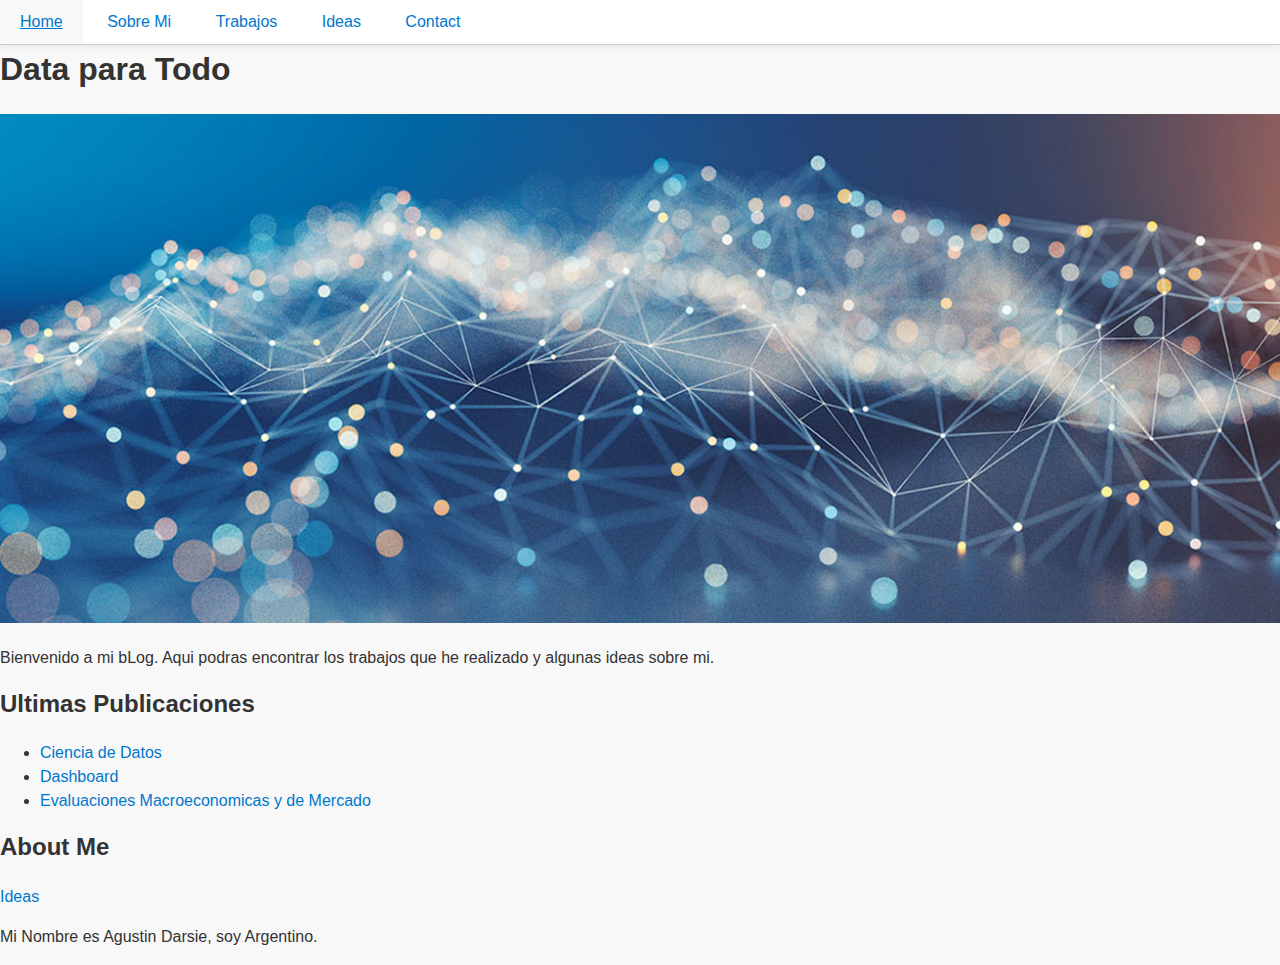
<file: index.html>
<!DOCTYPE html>

<html>
  <head>
    <title>My Data Science Template</title>
    <link rel="stylesheet" type="text/css" href="styles.css">
  </head>
  <body>

    <title>Data Para Todos</title>
  </head>
  <body>
    <nav>
      <ul>
        <li><a href="index.html">Home</a></li>
        <li><a href="quienes-somos.html">Sobre Mi</a></li>
        <li><a href="mis-trabajos.html">Trabajos</a></li>
        <li><a href="about.html">Ideas</a></li>
        <li><a href="contact.html">Contact</a></li>

      </ul>
    </nav>
    <h1>Data para Todo</h1>
    <img src="datascience-hero.jpg" alt="datascience-hero.jpg">
    <p>Bienvenido a mi bLog. Aqui podras encontrar los trabajos que he realizado y algunas ideas sobre mi.</p>
    <h2>Ultimas Publicaciones</h2>
    <ul>
      <li><a href="#">Ciencia de Datos</a></li>
      <li><a href="#">Dashboard</a></li>
      <li><a href="#">Evaluaciones Macroeconomicas y de Mercado</a></li>
    </ul>
    <h2>About Me</h2>
    <li><a href="about.html">Ideas</a></li>
    <p>Mi Nombre es Agustin Darsie, soy Argentino.</p>
  </body>
</html>
</file>
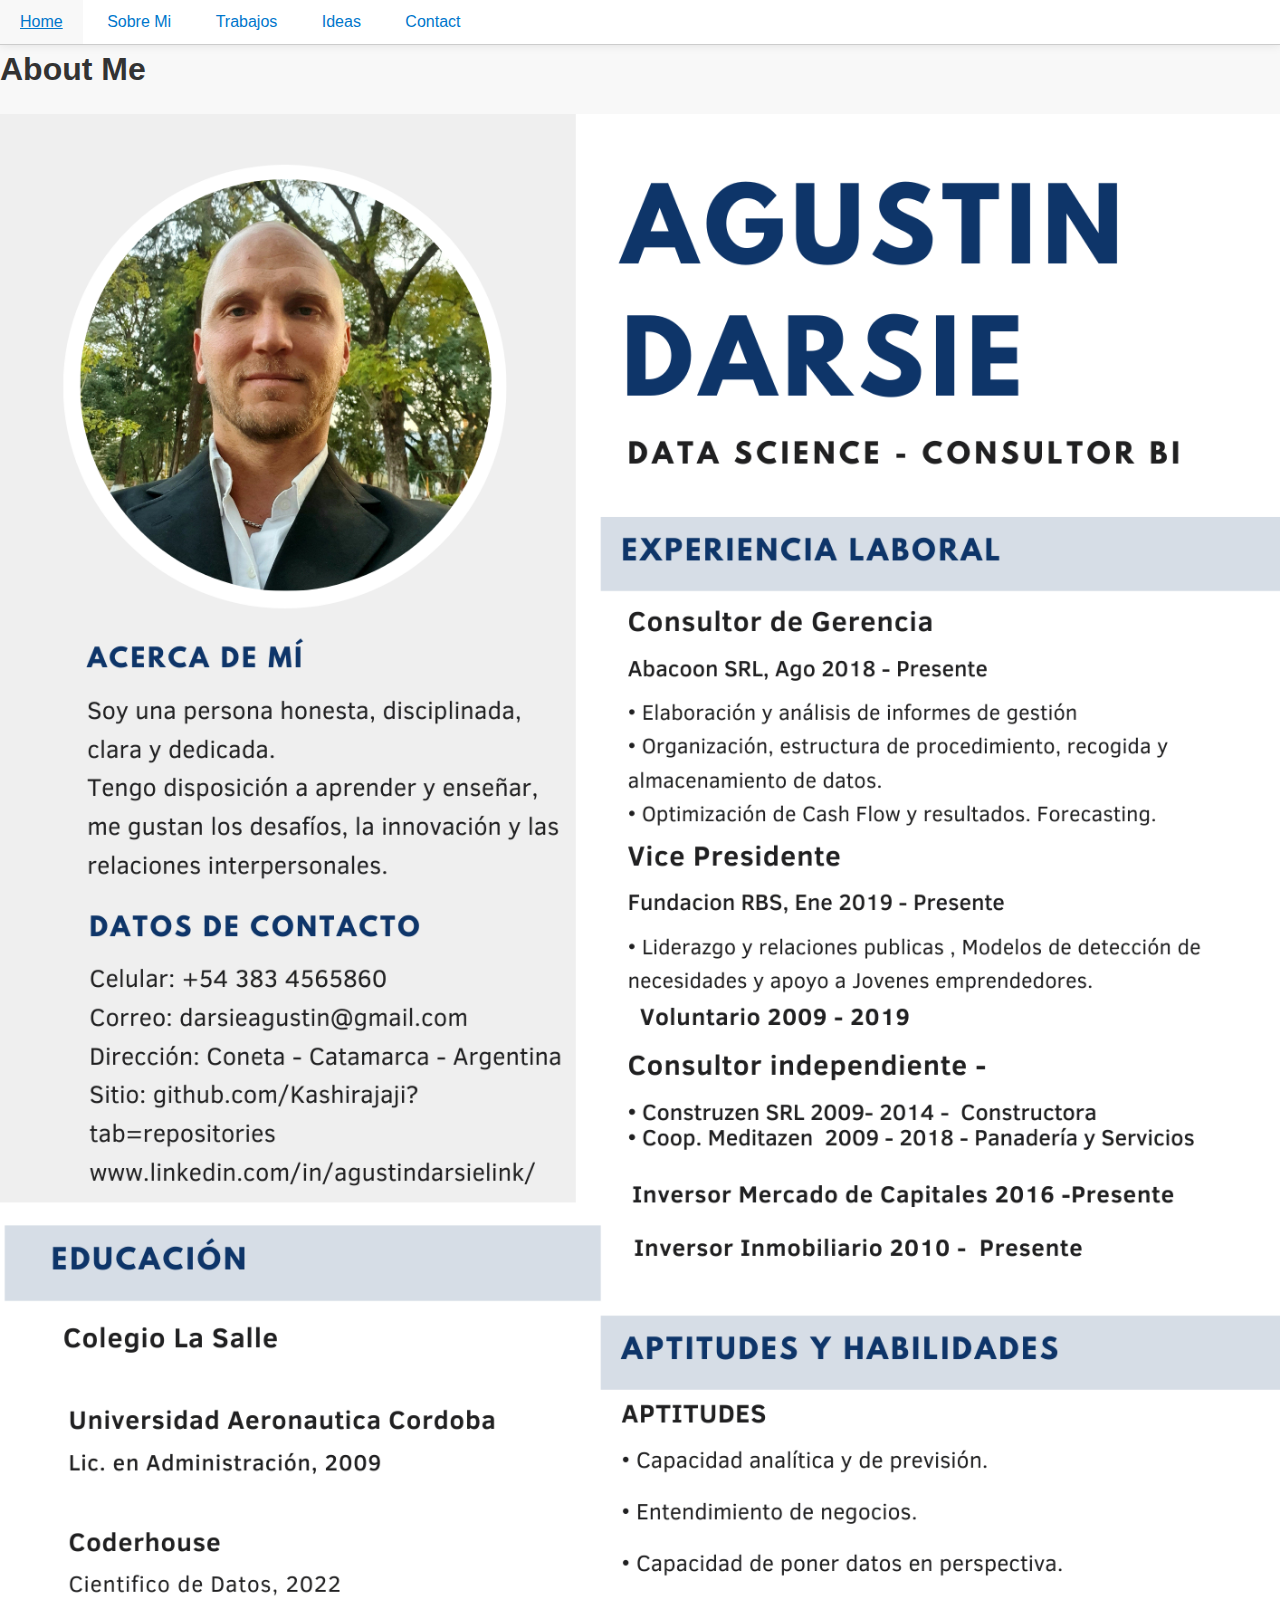
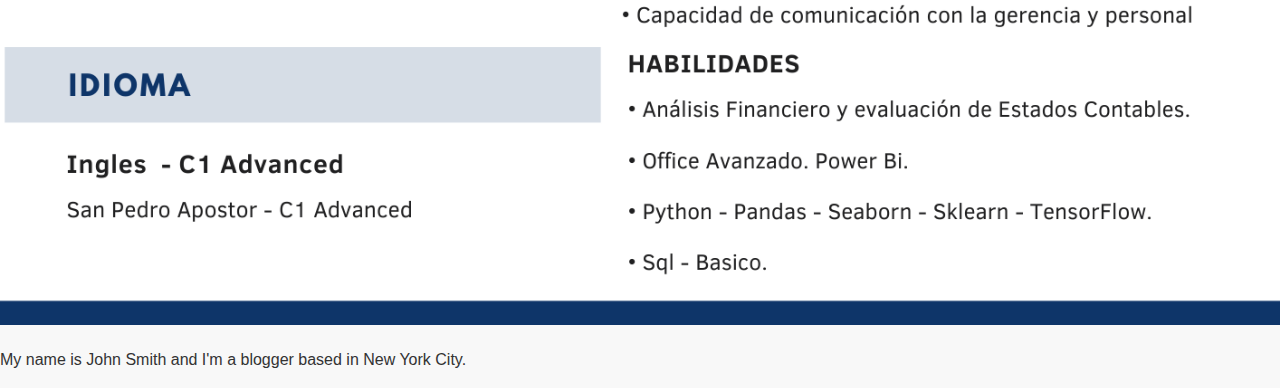
<file: about.html>
<!DOCTYPE html>
<html>
  <head>
    <title>About - My Blog</title>
    <link rel="stylesheet" type="text/css" href="styles.css">
  </head>
  <body>
    <nav>
      <ul>
         <li><a href="index.html">Home</a></li>
        <li><a href="quienes-somos.html">Sobre Mi</a></li>
        <li><a href="mis-trabajos.html">Trabajos</a></li>
        <li><a href="about.html">Ideas</a></li>
        <li><a href="contact.html">Contact</a></li>
      </ul>
    </nav>
    <h1>About Me</h1>
    <img src="CV_AgustinDarsie.png" alt="CV_AgustinDarsie.png">
    <p>My name is John Smith and I'm a blogger based in New York City.</p>
  </body>
</html>
</file>
<file: contact.html>
<!DOCTYPE html>
<html>
  <head>
    <title>Contact - My Blog</title>
    <link rel="stylesheet" type="text/css" href="styles.css">
  </head>
  <body>
    <nav>
      <ul>
        <li><a href="index.html">Home</a></li>
        <li
</file>
<file: styles.css>
/* Global styles */
body {
    font-family: Arial, sans-serif;
    background-color: #f8f8f8;
    color: #333333;
    line-height: 1.5;
    margin: 0;
  }
  
  h1, h2, h3, h4, h5, h6 {
    font-weight: bold;
    margin-top: 0;
  }
  
  a {
    color: #0077cc;
    text-decoration: none;
  }
  
  a:hover {
    text-decoration: underline;
  }
  
  img {
    max-width: 100%;
    height: auto;
  }
  
  /* Header styles */
  header {
    background-color: #0077cc;
    color: #ffffff;
    padding: 20px;
  }
  
  header h1 {
    font-size: 36px;
    margin: 0;
  }
  
  header p {
    font-size: 18px;
    margin-bottom: 0;
  }
  
  /* Navigation styles */
  nav {
    background-color: #ffffff;
    border-bottom: 1px solid #cccccc;
    box-shadow: 0 0 10px rgba(0, 0, 0, 0.1);
  }
  
  nav ul {
    margin: 0;
    padding: 0;
    list-style: none;
  }
  
  nav li {
    display: inline-block;
  }
  
  nav a {
    display: block;
    padding: 10px 20px;
  }
  
  nav a:hover {
    background-color: #f8f8f8;
  }
  
  /* Main content styles */
  main {
    background-color: #ffffff;
    box-shadow: 0 0 10px rgba(0, 0, 0, 0.1);
    padding: 20px;
    margin: 20px 0;
  }
  
  /* Footer styles */
  footer {
    background-color: #0077cc;
    color: #ffffff;
    padding: 20px;
  }
  
  footer p {
    margin: 0;
  }
</file>
